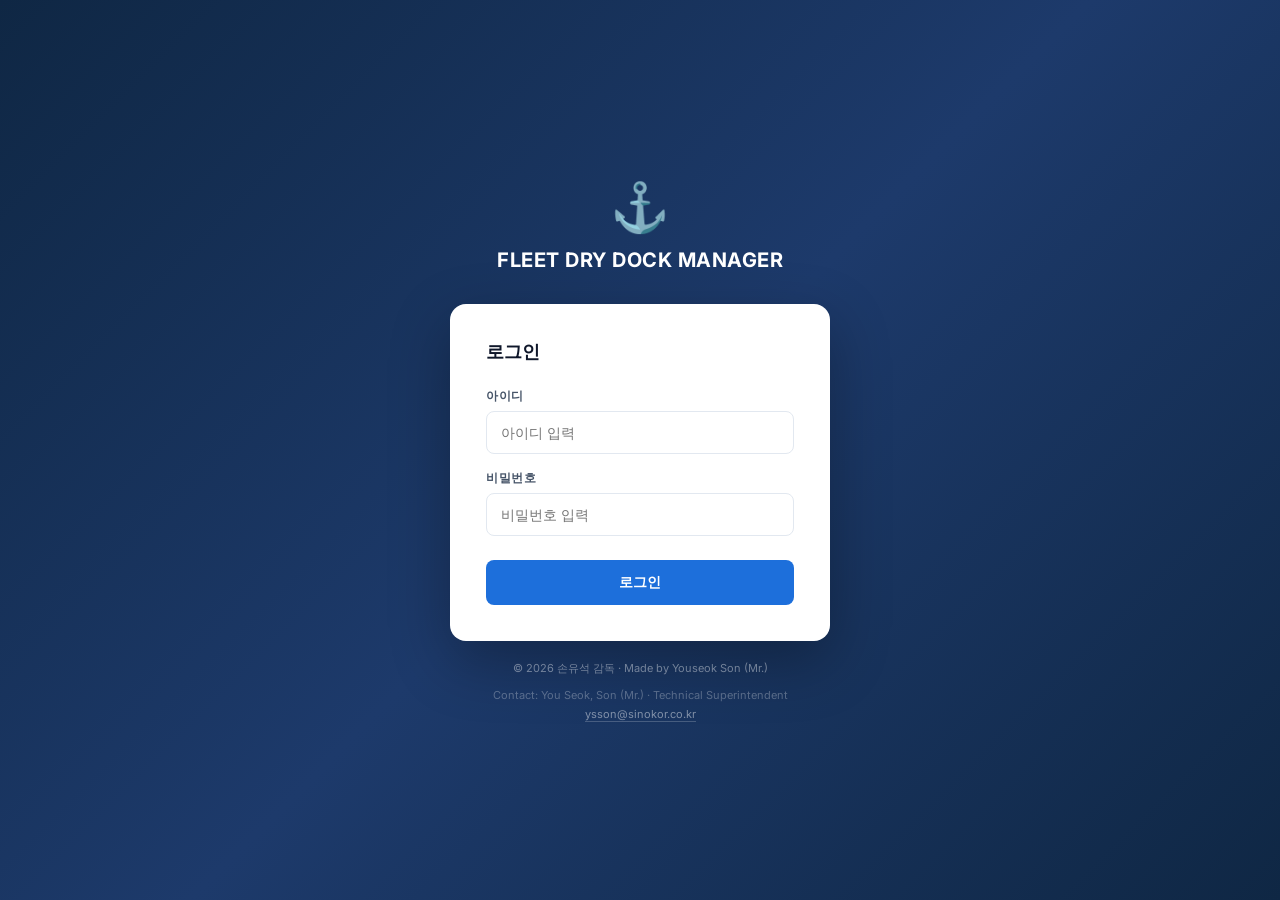
<file: templates/login.html>
<!DOCTYPE html>
<html lang="ko">
<head>
  <meta charset="UTF-8">
  <meta name="viewport" content="width=device-width, initial-scale=1.0">
  <title>Fleet Dry Dock Manager — Login</title>
  <link rel="preconnect" href="https://fonts.googleapis.com">
  <link href="https://fonts.googleapis.com/css2?family=IBM+Plex+Mono:wght@400;600&family=Inter:wght@400;500;600;700&display=swap" rel="stylesheet">
  <style>
    *, *::before, *::after { box-sizing: border-box; margin: 0; padding: 0; }
    :root {
      --navy: #0f2744;
      --blue: #1d6fdb;
      --blue-light: #eff6ff;
      --green: #10b981;
      --red: #ef4444;
      --border: #e2e8f0;
      --bg: #f1f5f9;
      --white: #ffffff;
      --txt-h: #0f172a;
      --txt-s: #475569;
      --txt-m: #94a3b8;
    }
    body {
      font-family: 'Inter', sans-serif;
      background: linear-gradient(135deg, #0f2744 0%, #1d3a6b 50%, #0f2744 100%);
      min-height: 100vh;
      display: flex;
      align-items: center;
      justify-content: center;
    }
    .login-wrap {
      width: 100%;
      max-width: 420px;
      padding: 20px;
    }
    .login-logo {
      text-align: center;
      margin-bottom: 32px;
    }
    .login-logo .icon {
      font-size: 48px;
      margin-bottom: 12px;
    }
    .login-logo h1 {
      font-size: 20px;
      font-weight: 700;
      color: #fff;
      letter-spacing: .5px;
    }
    .login-logo p {
      font-size: 13px;
      color: rgba(255,255,255,.5);
      margin-top: 4px;
    }
    .login-card {
      background: var(--white);
      border-radius: 16px;
      padding: 36px;
      box-shadow: 0 20px 60px rgba(0,0,0,.3);
    }
    .login-card h2 {
      font-size: 18px;
      font-weight: 700;
      color: var(--txt-h);
      margin-bottom: 24px;
    }
    .form-group {
      margin-bottom: 16px;
    }
    .form-group label {
      display: block;
      font-size: 12px;
      font-weight: 600;
      color: var(--txt-s);
      margin-bottom: 6px;
      text-transform: uppercase;
      letter-spacing: .5px;
    }
    .form-group input {
      width: 100%;
      padding: 12px 14px;
      border: 1.5px solid var(--border);
      border-radius: 8px;
      font-size: 14px;
      font-family: inherit;
      color: var(--txt-h);
      outline: none;
      transition: border-color .2s;
    }
    .form-group input:focus {
      border-color: var(--blue);
    }
    .login-btn {
      width: 100%;
      padding: 13px;
      background: var(--blue);
      color: #fff;
      border: none;
      border-radius: 8px;
      font-size: 14px;
      font-weight: 600;
      font-family: inherit;
      cursor: pointer;
      margin-top: 8px;
      transition: background .2s;
    }
    .login-btn:hover { background: #1558b0; }
    .login-btn:disabled { background: var(--txt-m); cursor: not-allowed; }
    .error-msg {
      background: #fef2f2;
      border: 1px solid #fecaca;
      color: var(--red);
      border-radius: 8px;
      padding: 10px 14px;
      font-size: 13px;
      margin-bottom: 16px;
      display: none;
    }
    .footer-txt {
      text-align: center;
      margin-top: 20px;
      font-size: 11px;
      color: rgba(255,255,255,.4);
    }
    .footer-contact {
      text-align: center;
      margin-top: 10px;
      font-size: 11px;
      color: rgba(255,255,255,.28);
      line-height: 1.7;
    }
    .footer-contact a {
      color: rgba(255,255,255,.45);
      text-decoration: none;
      border-bottom: 1px solid rgba(255,255,255,.2);
      transition: color .15s;
    }
    .footer-contact a:hover { color: rgba(255,255,255,.75); }
  </style>
</head>
<body>
  <div class="login-wrap">
    <div class="login-logo">
      <div class="icon">⚓</div>
      <h1>FLEET DRY DOCK MANAGER</h1>

    </div>
    <div class="login-card">
      <h2>로그인</h2>
      <div class="error-msg" id="err-msg"></div>
      <div class="form-group">
        <label>아이디</label>
        <input type="text" id="username" placeholder="아이디 입력" autocomplete="username">
      </div>
      <div class="form-group">
        <label>비밀번호</label>
        <input type="password" id="password" placeholder="비밀번호 입력" autocomplete="current-password">
      </div>
      <button class="login-btn" id="login-btn" onclick="doLogin()">로그인</button>
    </div>
    <div class="footer-txt">© 2026 손유석 감독 · Made by Youseok Son (Mr.)</div>
    <div class="footer-contact">
      <div>Contact: You Seok, Son (Mr.) · Technical Superintendent</div>
      <div><a href="mailto:ysson@sinokor.co.kr">ysson@sinokor.co.kr</a></div>
    </div>
  </div>
  <script>
    document.getElementById('password').addEventListener('keydown', e => {
      if(e.key === 'Enter') doLogin();
    });
    document.getElementById('username').addEventListener('keydown', e => {
      if(e.key === 'Enter') document.getElementById('password').focus();
    });

    async function doLogin() {
      const username = document.getElementById('username').value.trim();
      const password = document.getElementById('password').value;
      const btn = document.getElementById('login-btn');
      const err = document.getElementById('err-msg');

      if(!username || !password) {
        err.textContent = '아이디와 비밀번호를 입력하세요';
        err.style.display = 'block';
        return;
      }

      btn.disabled = true;
      btn.textContent = '로그인 중...';
      err.style.display = 'none';

      try {
        const res = await fetch('/login', {
          method: 'POST',
          headers: { 'Content-Type': 'application/json' },
          body: JSON.stringify({ username, password })
        });
        const data = await res.json();
        if(data.ok) {
          window.location.href = '/';
        } else {
          err.textContent = data.error || '로그인 실패';
          err.style.display = 'block';
          btn.disabled = false;
          btn.textContent = '로그인';
        }
      } catch(e) {
        err.textContent = '서버 오류가 발생했습니다';
        err.style.display = 'block';
        btn.disabled = false;
        btn.textContent = '로그인';
      }
    }
  </script>
</body>
</html>
</file>
